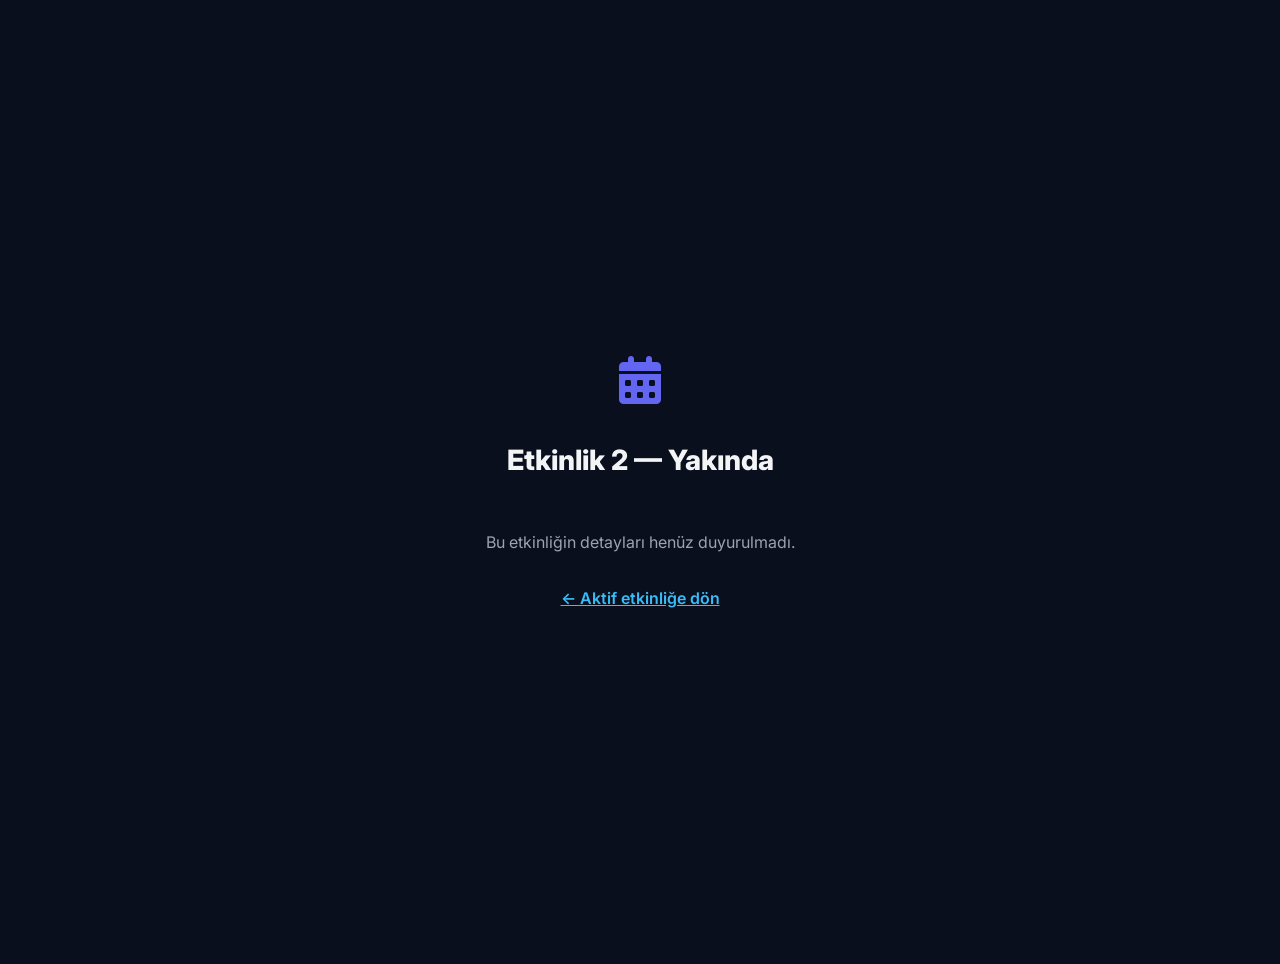
<file: events/event-2.html>
<!DOCTYPE html>
<html lang="tr" class="dark">
<head>
    <meta charset="UTF-8">
    <meta name="viewport" content="width=device-width, initial-scale=1.0">
    <title>Bilgisayar Kavramları Topluluğu - Etkinlik 2</title>
    <link href="https://fonts.googleapis.com/css2?family=Inter:wght@300;400;500;600;700;800;900&display=swap" rel="stylesheet">
    <link rel="stylesheet" href="https://cdnjs.cloudflare.com/ajax/libs/font-awesome/6.4.0/css/all.min.css">
    <link rel="stylesheet" href="../css/style.css">
    <style>
        .placeholder-box {
            min-height: 100vh;
            display: flex;
            flex-direction: column;
            align-items: center;
            justify-content: center;
            gap: 20px;
            text-align: center;
            padding: 24px;
        }
    </style>
</head>
<!-- Etkinlik tarihi belli olunca ekle: data-event-date="2026-XX-XXT20:00:00+03:00" -->
<body>
    <div class="placeholder-box">
        <i class="fa-solid fa-calendar-days" style="font-size: 48px; color: #6366f1;"></i>
        <h1 style="font-size: 28px; font-weight: 800;">Etkinlik 2 — Yakında</h1>
        <p style="color: #9ca3af;">Bu etkinliğin detayları henüz duyurulmadı.</p>
        <a href="../index.html" style="color: #38bdf8; font-weight: 600;">← Aktif etkinliğe dön</a>
    </div>

    <script src="../js/main.js"></script>
</body>
</html>
</file>
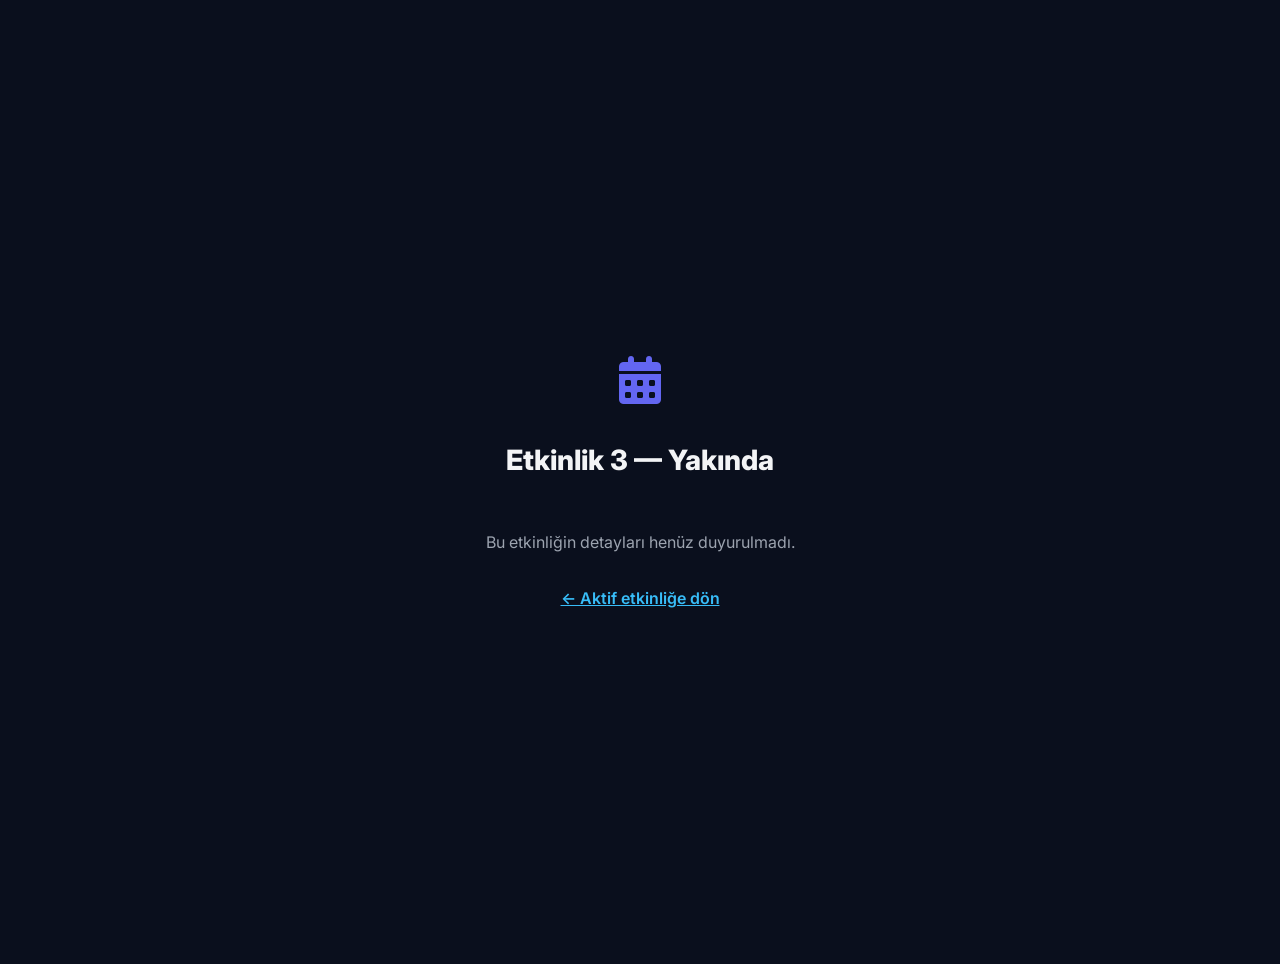
<file: events/event-3.html>
﻿<!DOCTYPE html>
<html lang="tr" class="dark">
<head>
    <meta charset="UTF-8">
    <meta name="viewport" content="width=device-width, initial-scale=1.0">
    <title>Bilgisayar Kavramları Topluluğu - Etkinlik 3</title>
    <link href="https://fonts.googleapis.com/css2?family=Inter:wght@300;400;500;600;700;800;900&display=swap" rel="stylesheet">
    <link rel="stylesheet" href="https://cdnjs.cloudflare.com/ajax/libs/font-awesome/6.4.0/css/all.min.css">
    <link rel="stylesheet" href="../css/style.css">
    <style>
        .placeholder-box {
            min-height: 100vh;
            display: flex;
            flex-direction: column;
            align-items: center;
            justify-content: center;
            gap: 20px;
            text-align: center;
            padding: 24px;
        }
    </style>
</head>
<!-- Etkinlik tarihi belli olunca ekle: data-event-date="2026-XX-XXT20:00:00+03:00" -->
<body>
    <div class="placeholder-box">
        <i class="fa-solid fa-calendar-days" style="font-size: 48px; color: #6366f1;"></i>
        <h1 style="font-size: 28px; font-weight: 800;">Etkinlik 3 — Yakında</h1>
        <p style="color: #9ca3af;">Bu etkinliğin detayları henüz duyurulmadı.</p>
        <a href="../index.html" style="color: #38bdf8; font-weight: 600;">← Aktif etkinliğe dön</a>
    </div>

    <script src="../js/main.js"></script>
</body>
</html>
</file>
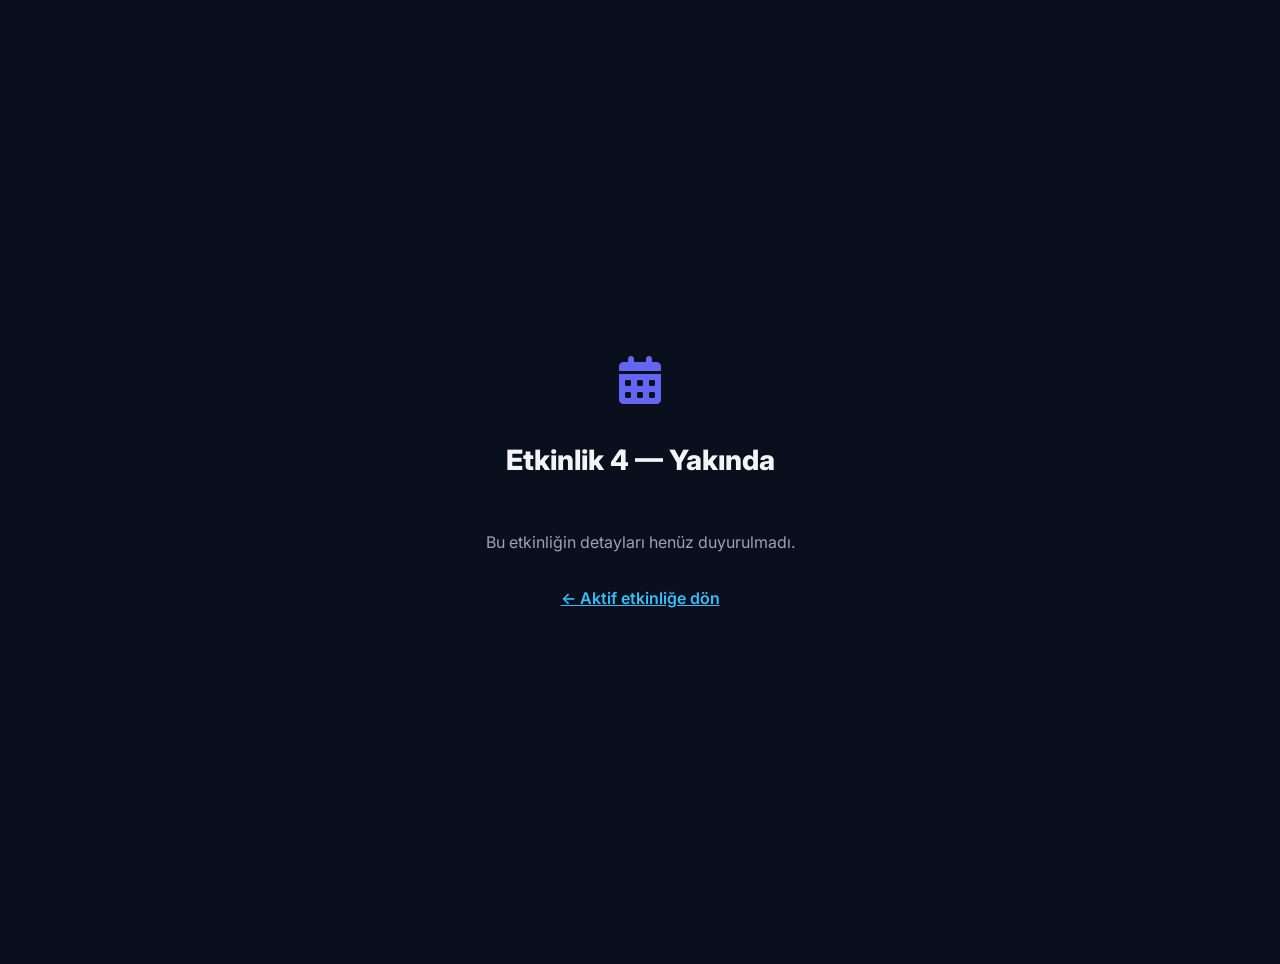
<file: events/event-4.html>
﻿<!DOCTYPE html>
<html lang="tr" class="dark">
<head>
    <meta charset="UTF-8">
    <meta name="viewport" content="width=device-width, initial-scale=1.0">
    <title>Bilgisayar Kavramları Topluluğu - Etkinlik 4</title>
    <link href="https://fonts.googleapis.com/css2?family=Inter:wght@300;400;500;600;700;800;900&display=swap" rel="stylesheet">
    <link rel="stylesheet" href="https://cdnjs.cloudflare.com/ajax/libs/font-awesome/6.4.0/css/all.min.css">
    <link rel="stylesheet" href="../css/style.css">
    <style>
        .placeholder-box {
            min-height: 100vh;
            display: flex;
            flex-direction: column;
            align-items: center;
            justify-content: center;
            gap: 20px;
            text-align: center;
            padding: 24px;
        }
    </style>
</head>
<!-- Etkinlik tarihi belli olunca ekle: data-event-date="2026-XX-XXT20:00:00+03:00" -->
<body>
    <div class="placeholder-box">
        <i class="fa-solid fa-calendar-days" style="font-size: 48px; color: #6366f1;"></i>
        <h1 style="font-size: 28px; font-weight: 800;">Etkinlik 4 — Yakında</h1>
        <p style="color: #9ca3af;">Bu etkinliğin detayları henüz duyurulmadı.</p>
        <a href="../index.html" style="color: #38bdf8; font-weight: 600;">← Aktif etkinliğe dön</a>
    </div>

    <script src="../js/main.js"></script>
</body>
</html>
</file>
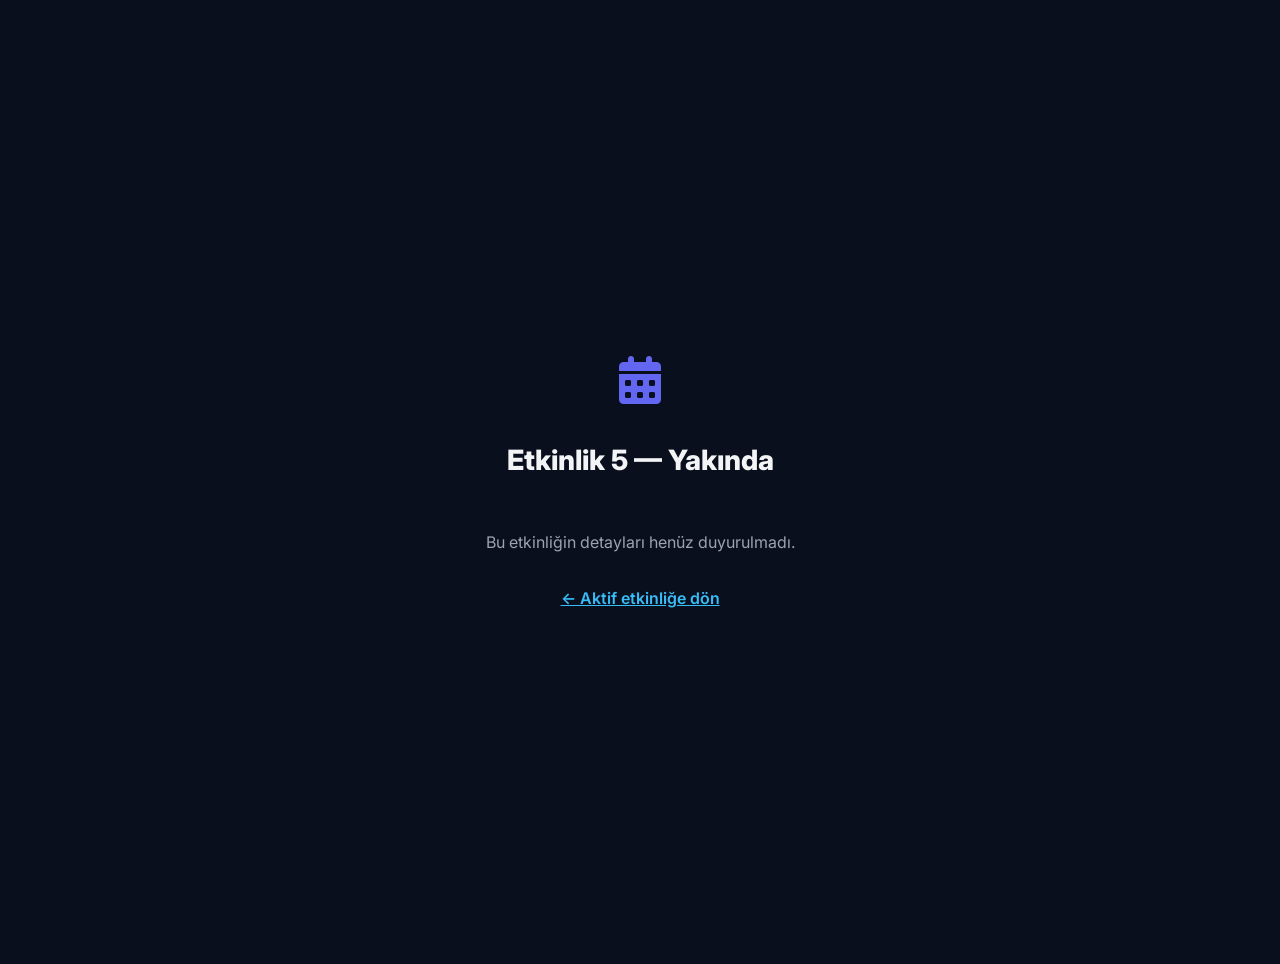
<file: events/event-5.html>
﻿<!DOCTYPE html>
<html lang="tr" class="dark">
<head>
    <meta charset="UTF-8">
    <meta name="viewport" content="width=device-width, initial-scale=1.0">
    <title>Bilgisayar Kavramları Topluluğu - Etkinlik 5</title>
    <link href="https://fonts.googleapis.com/css2?family=Inter:wght@300;400;500;600;700;800;900&display=swap" rel="stylesheet">
    <link rel="stylesheet" href="https://cdnjs.cloudflare.com/ajax/libs/font-awesome/6.4.0/css/all.min.css">
    <link rel="stylesheet" href="../css/style.css">
    <style>
        .placeholder-box {
            min-height: 100vh;
            display: flex;
            flex-direction: column;
            align-items: center;
            justify-content: center;
            gap: 20px;
            text-align: center;
            padding: 24px;
        }
    </style>
</head>
<!-- Etkinlik tarihi belli olunca ekle: data-event-date="2026-XX-XXT20:00:00+03:00" -->
<body>
    <div class="placeholder-box">
        <i class="fa-solid fa-calendar-days" style="font-size: 48px; color: #6366f1;"></i>
        <h1 style="font-size: 28px; font-weight: 800;">Etkinlik 5 — Yakında</h1>
        <p style="color: #9ca3af;">Bu etkinliğin detayları henüz duyurulmadı.</p>
        <a href="../index.html" style="color: #38bdf8; font-weight: 600;">← Aktif etkinliğe dön</a>
    </div>

    <script src="../js/main.js"></script>
</body>
</html>
</file>
<file: css/style.css>
/* Bilgisayar Kavramları Topluluğu - Ortak Stiller */

body {
    font-family: 'Inter', sans-serif;
    background-color: #0a0f1d;
    color: #f3f4f6;
    overflow-x: hidden;
}

.glass-panel {
    background: rgba(17, 24, 39, 0.7);
    backdrop-filter: blur(16px);
    -webkit-backdrop-filter: blur(16px);
    border: 1px solid rgba(255, 255, 255, 0.08);
}

.glow-effect {
    box-shadow: 0 0 50px -10px rgba(99, 102, 241, 0.3);
}

.text-glow {
    text-shadow: 0 0 20px rgba(56, 189, 248, 0.5);
}

@keyframes float {
    0%, 100% { transform: translateY(0px); }
    50% { transform: translateY(-10px); }
}

.floating {
    animation: float 4s ease-in-out infinite;
}

/* Custom scrollbar */
::-webkit-scrollbar {
    width: 8px;
}

::-webkit-scrollbar-track {
    background: #0a0f1d;
}

::-webkit-scrollbar-thumb {
    background: #374151;
    border-radius: 4px;
}

::-webkit-scrollbar-thumb:hover {
    background: #4b5563;
}
</file>
